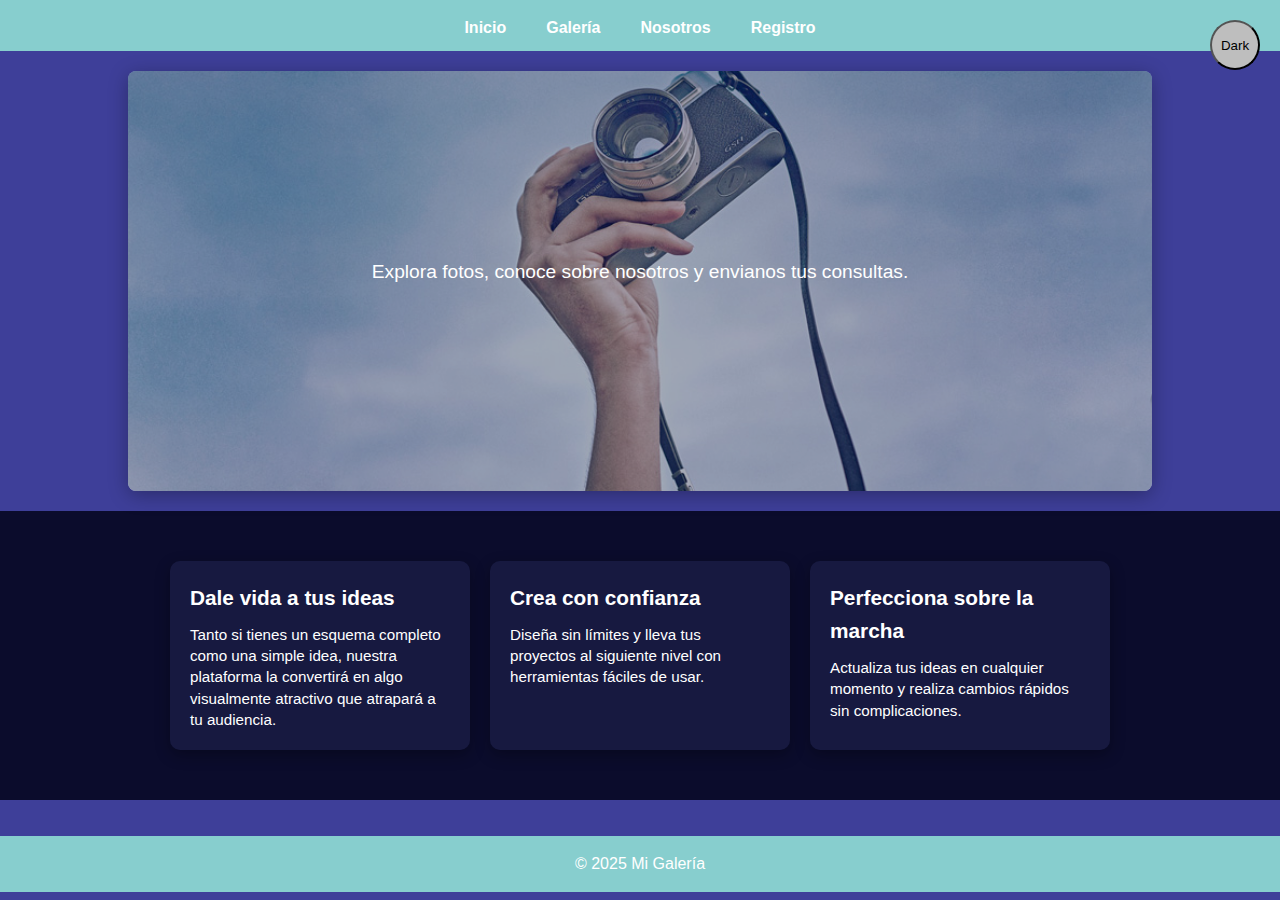
<file: index.html>
<!DOCTYPE html>
<html lang="es">

<head>
    <meta charset="UTF-8">
    <meta name="viewport" content="width=device-width, initial-scale=1.0">
    <title>Inicio - Mi Galería</title>
    <link rel="stylesheet" href="CSS/index.css">
    <link rel="stylesheet" href="CSS/dark.css">
</head>

<body>
    <nav>
        <ul>
            <li><a href="../index.html">Inicio</a></li>
            <li><a href="../PAGES/galeria.html">Galería</a></li>
            <li><a href="../PAGES/nosotros.html">Nosotros</a></li>
             <li><a href="../PAGES/registrarse.html">Registro</a></li>
        </ul>
    </nav>

 <button id="toggleMode">Dark</button>
  <script src="JavaScript/index.js"></script>

    <div class="container fondo-principal">
        <h1>Bienvenido a nuesta Galeria interactiva</h1>
        <p>Explora fotos, conoce sobre nosotros y envianos tus consultas.</p>
    </div>

    <div class="seccion-tarjetas">
        <div class="tarjeta">
            <h3>Dale vida a tus ideas</h3>
            <p>Tanto si tienes un esquema completo como una simple idea, nuestra plataforma la convertirá en algo
                visualmente atractivo que atrapará a tu audiencia.</p>
        </div>

        <div class="tarjeta">
            <h3>Crea con confianza</h3>
            <p>Diseña sin límites y lleva tus proyectos al siguiente nivel con herramientas fáciles de usar.</p>
        </div>
        <div class="tarjeta">
            <h3>Perfecciona sobre la marcha</h3>
            <p>Actualiza tus ideas en cualquier momento y realiza cambios rápidos sin complicaciones.</p>
        </div>
    </div>

    <footer>
        &copy; 2025 Mi Galería
    </footer>
</body>

</html>
</file>
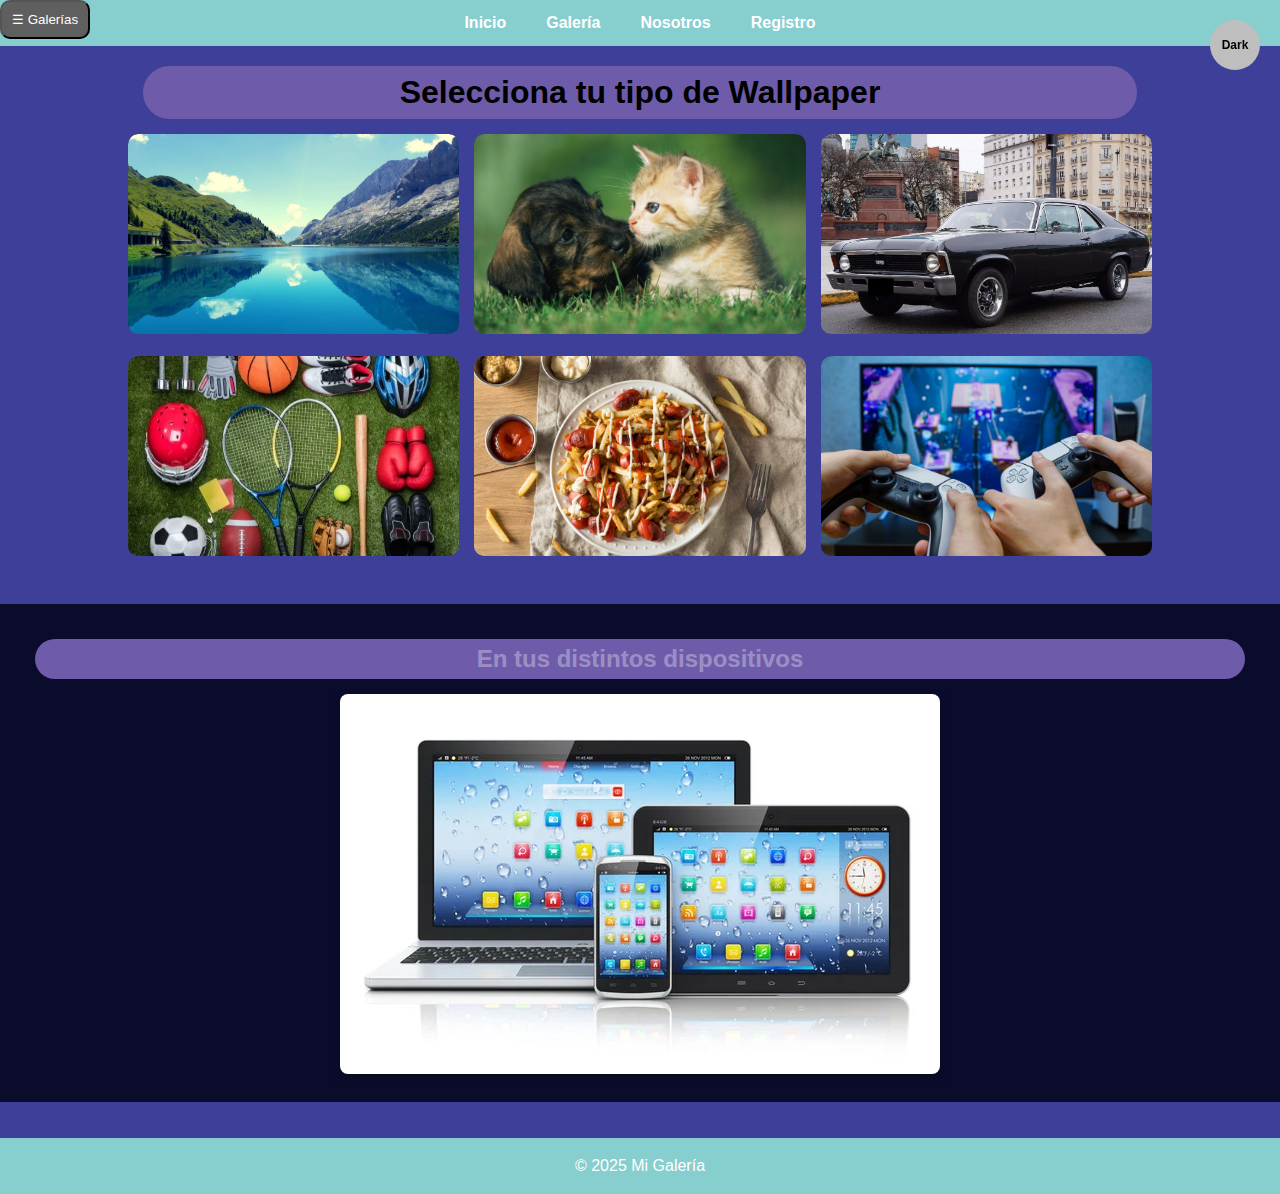
<file: PAGES/galeria.html>
<!DOCTYPE html>
<html lang="es">
<head>
  <meta charset="UTF-8">
  <meta name="viewport" content="width=device-width, initial-scale=1.0">
  <title>Galería - Mi Galería</title>
  <link rel="stylesheet" href="/CSS/galeria.css">
  <link rel="icon" type="image/png" href="/ASSETS/icons/galeria icono.png">
  <link rel="stylesheet" href="/CSS/dark.css">
</head>
<body>
  <nav>
    <ul>
      <li><a href="../index.html">Inicio</a></li>
      <li><a href="../PAGES/galeria.html">Galería</a></li>
      <li><a href="../PAGES/nosotros.html">Nosotros</a></li>
             <li><a href="../PAGES/registrarse.html">Registro</a></li>
    </ul>
    <button id="toggleMode">Dark</button>
  </nav>

    <button id="menuBtn" class="menu-btn">☰ Galerías</button>

    <ul id="menuLista" class="menu-list">
      <li><a href="/PAGES/paginas de galeria/paisajes.html">Paisaje</a></li>
      <li><a href="/PAGES/paginas de galeria/mascotas.html">Mascotas</a></li>
      <li><a href="/PAGES/paginas de galeria/autos.html">Autos</a></li>
      <li><a href="/PAGES/paginas de galeria/deportes.html">Deportes</a></li>
      <li><a href="/PAGES/paginas de galeria/comida.html">Comida</a></li>
      <li><a href="/PAGES/paginas de galeria/juegos.html">Juegos</a></li>
    </ul>

  <div class="container">
    <h1>Selecciona tu tipo de Wallpaper</h1>
    <div class="gallery">
      <a href="/PAGES/paginas de galeria/paisajes.html" class="image-container">
        <img src="/ASSETS/images/paisaje.jpg" alt="Foto 1">
        <span class="overlay">Paisaje</span>
      </a>
      <a href="/PAGES/paginas de galeria/mascotas.html" class="image-container">
        <img src="/ASSETS/images/mascotas.jpg" alt="Foto 2">
        <span class="overlay">Mascotas</span>
      </a>
      <a href="/PAGES/paginas de galeria/autos.html" class="image-container">
        <img src="/ASSETS/images/autos.webp" alt="Foto 3">
        <span class="overlay">Autos</span>
      </a>
      <a href="/PAGES/paginas de galeria/deportes.html" class="image-container">
        <img src="/ASSETS/images/deportes.webp" alt="Foto 4">
        <span class="overlay">Deportes</span>
      </a>
      <a href="/PAGES/paginas de galeria/comida.html" class="image-container">
        <img src="/ASSETS/images/comida.avif" alt="Foto 5">
        <span class="overlay">Comida</span>
      </a>
      <a href="/PAGES/paginas de galeria/juegos.html" class="image-container">
        <img src="/ASSETS/images/juegos.jpeg" alt="Foto 6">
        <span class="overlay">Juegos</span>
      </a>
    </div>
  </div>

  <div class="devices-section">
    <h2>En tus distintos dispositivos</h2>
    <img src="/ASSETS/images/dispositivos.jpg" alt="Dispositivos informáticos">
  </div>

  <footer>
    &copy; 2025 Mi Galería
  </footer>

  <script src="/JavaScript/index.js"></script>
</body>
</html>
</file>
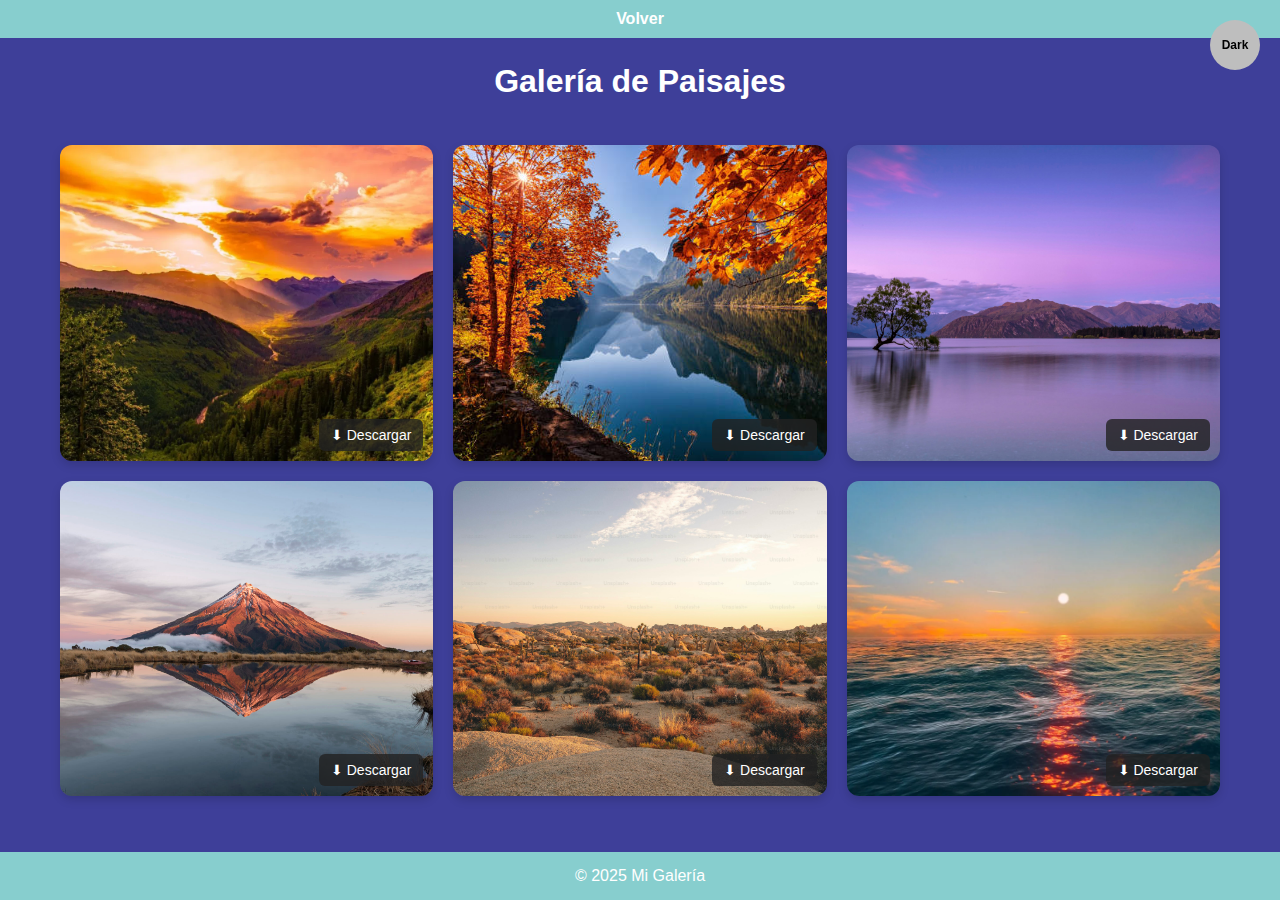
<file: PAGES/paginas de galeria/paisajes.html>
<!DOCTYPE html>
<html lang="es">

<head>
    <meta charset="UTF-8">
    <meta name="viewport" content="width=device-width, initial-scale=1.0">
    <title>Paisajes</title>
    <link rel="stylesheet" href="/CSS/galerias.css">
    <link rel="stylesheet" href="/CSS/dark.css">
    <link rel="icon" type="image/png" href="/ASSETS/icons/galeria icono.png">
</head>

<body>
    <button id="toggleMode">Dark</button>
    <header>
        <nav>
            <ul>
                <li><a href="/PAGES/galeria.html">Volver</a></li>
            </ul>
        </nav>
    </header>
    <h1>Galería de Paisajes</h1>
    <div class="gallery">
        <div class="img-container">
            <img src="/ASSETS/images/imagenes de paisajes/1.webp" alt="Paisaje 1">
            <a href="/ASSETS/images/imagenes de paisajes/1.webp" download class="download-btn">⬇ Descargar</a>
        </div>

        <div class="img-container">
            <img src="/ASSETS/images/imagenes de paisajes/2.jpg" alt="Paisaje 2">
            <a href="/ASSETS/images/imagenes de paisajes/2.jpg" download class="download-btn">⬇ Descargar</a>
        </div>

        <div class="img-container">
            <img src="/ASSETS/images/imagenes de paisajes/3.jpeg" alt="Paisaje 3">
            <a href="/ASSETS/images/imagenes de paisajes/3.jpeg" download class="download-btn">⬇ Descargar</a>
        </div>

        <div class="img-container">
            <img src="/ASSETS/images/imagenes de paisajes/4.jpeg" alt="Paisaje 4">
            <a href="/ASSETS/images/imagenes de paisajes/4.jpeg" download class="download-btn">⬇ Descargar</a>
        </div>

        <div class="img-container">
            <img src="/ASSETS/images/imagenes de paisajes/5.jpeg" alt="Paisaje 5">
            <a href="/ASSETS/images/imagenes de paisajes/5.jpeg" download class="download-btn">⬇ Descargar</a>
        </div>

        <div class="img-container">
            <img src="/ASSETS/images/imagenes de paisajes/6.webp" alt="Paisaje 6">
            <a href="/ASSETS/images/imagenes de paisajes/6.webp" download class="download-btn">⬇ Descargar</a>
        </div>
    </div>

    <footer>
        &copy; 2025 Mi Galería
    </footer>
</body>
<script src="/JavaScript/index.js"></script>
</html>
</file>
<file: CSS/index.css>
* {
    margin: 0;
    padding: 0;
    box-sizing: border-box;
}

body {
    font-family: Arial, sans-serif;
    background-color: #3e3f99;
    line-height: 1.6;
    color: #fff;
}

/* Barra de navegación superior */
nav {
    background-color: #87cece;
    color: #fff;
    padding: 10px 0;
}

nav h1 {
    flex: 1;
    margin-left: 570px;
    font-family: "Poppins", "Segoe UI", Arial, sans-serif;
    font-size: 38px;
    font-weight: 600;
    letter-spacing: 5px;
}

nav ul {
    margin-top: 5px;
    list-style: none;   /* elimina viñetas */
    display: flex;      /* organiza horizontalmente */
    justify-content: center;
}

nav ul li {
    margin: 0 20px;
}

nav ul li a {
    color: #fff;
    text-decoration: none;
    font-weight: bold;
    transition: color 0.3s ease; /* transición suave de color */
}

nav ul li a:hover {
    color: #3764f8;
}

/* Contenedor general centrado */
.container {
    width: 80%;
    margin: 20px auto;
    text-align: center;
}

/* Hero (imagen de fondo con capa oscura semitransparente) */
.fondo-principal {
    position: relative;
    background-image: url('/ASSETS/images/principal_950_blog-20 (1).jpg');
    background-size: cover;
    background-position: center;
    background-repeat: no-repeat;
    padding: 100px 20px;
    border-radius: 8px;
    box-shadow: 0 4px 20px rgba(0,0,0,0.3);
    min-height: 420px;
    overflow: hidden;
}

/* Capa de color encima de la imagen */
.fondo-principal::before {
    content: "";
    position: absolute;
    inset: 0;
    background-color: rgba(14, 25, 84, 0.35);
    border-radius: 8px;
    z-index: 0;
}

/* Asegura que el texto quede por encima del overlay */
.fondo-principal > * {
    position: relative;
    z-index: 1;
}

/* Animación en el título principal (aparece de abajo con fade in) */
.fondo-principal h1 {
    font-size: 48px;
    font-weight: 700;
    color: #fff;
    opacity: 0;                   /* empieza invisible */
    transform: translateY(30px);  /* empieza desplazado hacia abajo */
    animation: fadeUp 1s ease-out forwards;
}

/* Definición de la animación (keyframes = pasos de la animación) */
@keyframes fadeUp {
    to {
        opacity: 1;               /* aparece */
        transform: translateY(0); /* vuelve a su lugar */
    }
}

.fondo-principal p {
    color: #fff;
    margin-top: 10px;
    font-size: 1.2rem;
}

/* Caja opcional con fondo semitransparente */
.caja-transparente {
    background-color: rgba(62, 63, 153, 0.65);
    color: #fff;
    padding: 20px;
    border-radius: 10px;
    max-width: 720px;
    margin: 0 auto;
}

/* Tarjetas (cuadrados de información) */
.seccion-tarjetas {
    display: flex;
    flex-wrap: wrap;
    justify-content: center;
    gap: 20px;
    padding: 50px 20px;
    background-color: #0b0c2c;
}

.tarjeta {
    background-color: rgba(26, 28, 68, 0.85);
    color: #fff;
    padding: 20px;
    border-radius: 10px;
    flex: 1 1 250px;
    max-width: 300px;
    box-shadow: 0 5px 15px rgba(0,0,0,0.3);
    transition: transform 0.3s, box-shadow 0.3s; /* animación hover */
}

.tarjeta:hover {
    transform: translateY(-5px); /* se levanta al pasar el mouse */
    box-shadow: 0 10px 25px rgba(0,0,0,0.5);
}

.tarjeta h3 {
    margin-bottom: 10px;
    font-size: 1.3rem;
}

.tarjeta p {
    font-size: 0.95rem;
    line-height: 1.4;
}

/* Pie de página */
footer {
    text-align: center;
    padding: 15px 0;
    background-color: #87cece;
    color: #fff;
    margin-top: 36px;
}

/* Ajustes para pantallas chicas */
@media (max-width: 768px) {
    nav h1 { font-size: 28px; margin-left: 0; text-align: center; }
    .container { width: 92%; }
    .fondo-principal h1 { font-size: 36px; }
    .fondo-principal p { font-size: 1rem; }
}
</file>
<file: CSS/dark.css>
#toggleMode {
  position: fixed;
  text-align: center;
  top: 20px; right: 20px;
  background-color: #bebebe;
  color: #000000;
  width: 50px;
  height: 50px;
  border-radius: 50px;
}

body.dark {
  background-color: #0b0c2c;
  color: #fff;
  font-family: Arial, sans-serif;
}

/* Botones y submits */
body.dark button,
body.dark input[type="submit"] {
  background-color: #222;
  color: #fff;
  border: 1px solid #444;
}

body.dark nav,
body.dark footer {
  background-color: #222;
  color: #f5f5f5;
}

body.dark nav ul li a {
  color: #f5f5f5;
}
body.dark nav ul li a:hover {
  color: #87cece;
}

body.dark .seccion-tarjetas,
body.dark .devices-section,
body.dark .seccion,
body.dark .panel,
body.dark .bloque {
  background-color: #111;
  border-color: #333;
}

body.dark .tarjeta,
body.dark .card,
body.dark .box,
body.dark .panel {
  background-color: #222;
  color: #fff;
  border: 1px solid #333;
}

body.dark input[type="text"],
body.dark input[type="email"],
body.dark input[type="tel"],
body.dark input[type="date"],
body.dark textarea,
body.dark select {
  background-color: #1a1a1a;
  color: #fff;
  border: 1px solid #444;
}

body.dark .error { color: #ffb3b3; }
body.dark .exito { color: #b7ffb7; }
</file>
<file: CSS/galeria.css>
* {
    margin: 0;
    padding: 0;
    box-sizing: border-box;
    text-decoration: none;
}

h1, h2 {
    background-color: #6e5caa;
    border-radius: 50px;
    padding: 1px 2px;
    text-align: center;
    margin: 15px;
}

.menu-btn {
    position: fixed;
    top: 0px;
    background-color: #5f5f5f;
    color: #fff;
    padding: 10px;
    border-radius: 10px;
    cursor: pointer;
    margin-bottom: 10px;
}

.menu-list {
    list-style: none;
    display: none;
    padding: 10px;
    background-color: #131336;
    
}

.menu-list.visible {
    display: block;
    display: flex;
    gap: 20px;                 
}

.menu-list li {
    margin: 10px 0;
}

body {
    font-family: Arial, sans-serif;
    background-color: #3e3f99;
    line-height: 1.6;
}

nav {
    background-color: #87cece;
    color: #fff;
    padding: 10px 0;
}

nav ul {
    list-style: none;
    display: flex;
    justify-content: center;
}

nav ul li {
    margin: 0 20px;
}

nav ul li a {
    color: #fff;
    text-decoration: none;
    font-weight: bold;
}

nav ul li a:hover {
    color: #3764f8;;
}

.container {
    width: 80%;
    margin: 20px auto;
    text-align: center;
}

.gallery {
    display: grid;
    grid-template-columns: repeat(3, 1fr);
    gap: 15px;
}

.image-container {
    position: relative;
    display: block;
    overflow: hidden;
    border-radius: 10px;
}

.image-container img {
    width: 100%;
    height: 200px; 
    object-fit: cover; 
    border-radius: 10px;
    transition: transform 0.3s ease;
}
.image-container:hover img {
    transform: scale(1.1); /* zoom suave */
}

.overlay {
    position: absolute;
    top: 50%;
    left: 50%;
    transform: translate(-50%, -50%);
    background: rgba(0, 0, 0, 0.6);
    color: #fff;
    font-size: 20px;
    padding: 8px 15px;
    border-radius: 5px;
    opacity: 0;
    transition: opacity 0.3s ease;
}

.image-container:hover .overlay {
    opacity: 1;
}

.devices-section {
    margin-top: 40px;
    text-align: center;
    background-color: #0b0c2c; 
    padding: 20px;
}

.devices-section h2 {
    color: #ffffff56;
    margin-bottom: 15px;
}

.devices-section img {
    max-width: 90%; 
    height: auto;
    border-radius: 8px;
    box-shadow: 0px 4px 10px rgba(0,0,0,0.3);
}

footer {
    text-align: center;
    padding: 15px 0;
    background-color: #87cece;
    color: #fff;
    margin-top: 36px;
}

#toggleMode {
    position: absolute;
    top: 10px;
    right: 10px;
    width: 60px;
    height: 60px;
    border-radius: 50%; 
    background-color: #c0c0c0; 
    color: #000;
    cursor: pointer;
    font-size: 12px;
    font-weight: bold;
    display: flex;
    align-items: center;
    justify-content: center;

    border: 6px solid transparent; 
    position: relative;
}
</file>
<file: CSS/galerias.css>
* {
    margin: 0;
    padding: 0;
    box-sizing: border-box;
}

body {
    margin: 0;
    font-family: Arial, sans-serif;
    background-color: #3e3f99;
    /* morado */
    color: white;
    transition: background 0.3s, color 0.3s;
}

nav {
    background-color: #87cece;
    color: #fff;
    padding: 10px 0;
}

nav ul {
    list-style: none;
    display: flex;
    justify-content: center;
}

nav ul li {
    margin: 0 20px;
}

nav ul li a {
    color: #fff;
    text-decoration: none;
    font-weight: bold;
}

nav ul li a:hover {
    color: #3764f8;
    ;
}

html,
body {
    height: 100%;
    margin: 0;
    display: flex;
    flex-direction: column;
}

h1, h2 {
    border-radius: 50px;
    padding: 1px 2px;
    text-align: center;
    margin: 15px;
}

.menu-btn {
    position: fixed;
    top: 0px;
    background-color: #5f5f5f;
    color: #fff;
    padding: 10px;
    border-radius: 10px;
    cursor: pointer;
    margin-bottom: 10px;
}

.menu-list {
    list-style: none;
    display: none;
    padding: 10px;
    background-color: #131336;
    
}

.menu-list.visible {
    display: block;
    display: flex;
    gap: 20px;                 
}

.menu-list li {
    margin: 10px 0;
}

/* Menú extra (si usas la clase .menu-list en otro lugar) */
.menu-list {
    list-style: none;
    display: flex;
    justify-content: center;
    gap: 20px;
    padding: 0;
    margin: 20px 0;
}

.menu-list li a {
    text-decoration: none;
    color: #fff;
    font-weight: bold;
    transition: color 0.3s;
}

.menu-list li a:hover {
    color: #ff9800;
}

.hero {
    display: flex;
    justify-content: space-between;
    align-items: flex-start;
    gap: 20px;
    padding: 20px;
    flex: 1;
}

h1 {
    text-align: center;
    padding: 10px;
    border-radius: 15px;
}

.gallery {
    max-width: 1200px;
    margin: 0 auto;
    padding: 20px;
    display: grid;
    grid-template-columns: repeat(3, 1fr);
    gap: 20px;
    flex: 1;
}

.img-container {
    position: relative;
    border-radius: 12px;
    overflow: hidden;
    box-shadow: 0 4px 10px rgba(0, 0, 0, 0.15);
    transition: transform 0.25s ease;
}

.img-container:hover {
    transform: scale(1.02);
    /* zoom suave al pasar el mouse */
}

.img-container img {
    width: 100%;
    height: 100%;
    object-fit: cover;
    display: block;
}

.download-btn {
    position: absolute;
    bottom: 10px;
    right: 10px;
    text-decoration: none;
    font-size: 14px;
    background: rgba(34, 34, 34, 0.8);
    color: #fff;
    padding: 8px 12px;
    border-radius: 6px;
    transition: background 0.25s;
}

.download-btn:hover {
    background: #ff9800;
}

footer {
    text-align: center;
    padding: 15px 0;
    background-color: #87cece;
    color: #fff;
    margin-top: 36px;
}

/* --- Media Queries (Diseño Responsivo) --- */

@media (max-width: 768px) {
    .hero {
        flex-direction: column;
        align-items: center;
    }

    .hero-texto {
        order: 1;
        width: 100%;
        max-width: 500px;
    }

    .hero-form {
        order: 2;
        width: 100%;
        max-width: 500px;
    }
}

#toggleMode {
    position: absolute;
    top: 10px;
    right: 10px;
    width: 60px;
    height: 60px;
    border-radius: 50%;
    background-color: #c0c0c0;
    color: #000;
    cursor: pointer;
    font-size: 12px;
    font-weight: bold;
    display: flex;
    align-items: center;
    justify-content: center;

    border: 6px solid transparent;
    position: relative;
}

.rating-container {
    display: none;
    margin: 20px auto;
    text-align: center;
    padding: 20px;
    background: #fff;
    border-radius: 12px;
    box-shadow: 0 4px 8px rgba(0, 0, 0, .1);
    max-width: 400px;
}

/* Estrellas ----------------------------------------------------------------
.rating-container .stars span {
    font-size: 2rem;
    cursor: pointer;
    color: #ccc;
    transition: transform 0.2s, color 0.2s;
}

.rating-container .stars span:hover {
    transform: scale(1.2);
    color: gold;
}

.rating-container .stars span.active {
    color: gold;
    transform: scale(1.1);
}

/* Mensaje de resultado 
#ratingMessage {
    margin-top: 10px;
    font-weight: bold;
    color: #28a745;
    /* verde tipo check 
} */
</file>
